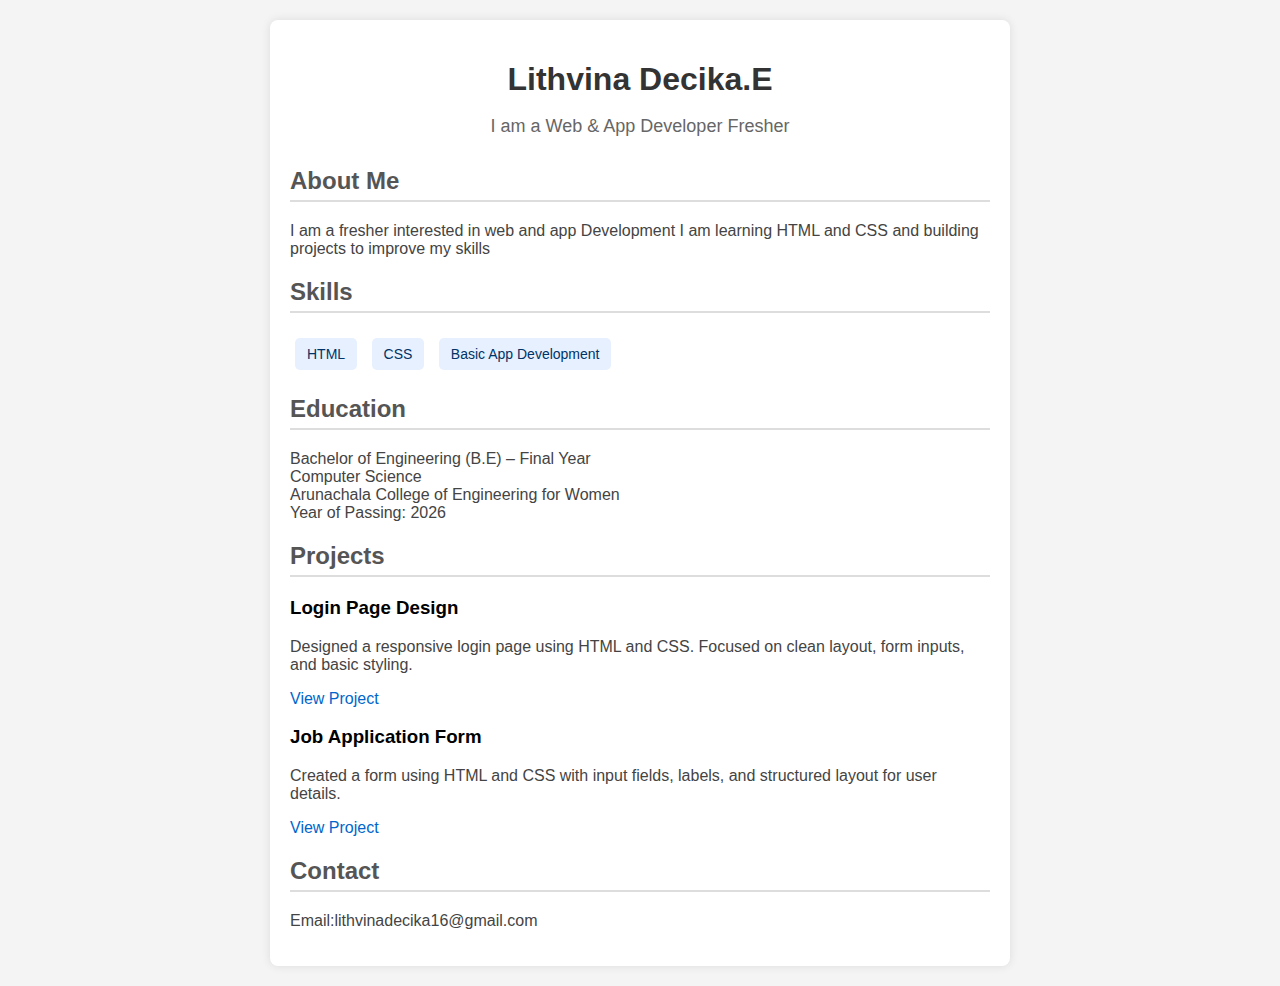
<file: index.html>
<!DOCTYPE html>
<html>
    <head>
        <title>My Portfolio</title>
        <meta name="viewport" content="width=device-width, initial-scale=1.0">
    <style>
        body {
            background-color: #f4f4f4;
            font-family: Arial, sans-serif;
            margin: 20px;
        }

        h1 {
            color: #333;
        }

        h2 {
            color: #555;
        }

        p {
            color: #444;
        }
        .container {
            background-color: white;
            padding: 20px;
            max-width: 700px;
            margin: auto;
            border-radius: 8px;
            box-shadow: 0 0 10px rgba(0,0,0,0.1);
        }
        .header {
            text-align: center;
            margin-bottom: 30px;
        }

        .header h1 {
            margin-bottom: 5px;
        }

        .header p {
            font-size: 18px;
            color: #666;
        }
        h2 {
            border-bottom: 2px solid #ddd;
            padding-bottom: 5px;
        }
        a {
            color: #0066cc;
            text-decoration: none;
        }

        a:hover {
            text-decoration: underline;
        }
        .skills {
            list-style: none;
            padding: 0;
        }

        .skills li {
            display: inline-block;
            background-color: #e6f0ff;
            color: #003366;
            padding: 8px 12px;
            margin: 5px;
            border-radius: 5px;
            font-size: 14px;
        }
    </style>
    </head>
    <body>
        <div class="container">
            <div class="header">
                <h1>Lithvina Decika.E</h1>
                <p>I am a Web & App Developer Fresher</p>
            </div>
        <h2>About Me</h2>
        <p>
            I am a fresher interested in web and app Development
            I am learning HTML and CSS and building projects to improve my skills
        </p>
        <h2>Skills</h2>
        <ul class="skills">
            <li>HTML</li>
            <li>CSS</li>
            <li>Basic App Development</li>
        </ul>
        <h2>Education</h2>
        <p>
            Bachelor of Engineering (B.E) – Final Year <br>
            Computer Science <br>
            Arunachala College of Engineering for Women <br>
            Year of Passing: 2026
        </p>
        <h2>Projects</h2>
        <h3>Login Page Design</h3>
        <p>
            Designed a responsive login page using HTML and CSS.
            Focused on clean layout, form inputs, and basic styling.
        </p>
        <p>
            <a href="login.html" target="_blank">View Project</a>
        </p>

        <h3>Job Application Form</h3>
        <p>
            Created a form using HTML and CSS with input fields,
            labels, and structured layout for user details.
        </p>
        <p>
            <a href="jobapplication.html" target="_blank">View Project</a>
        </p>
        <h2>Contact</h2>
        <p>Email:lithvinadecika16@gmail.com</p>
        </div>
    </body>
</html>
</file>
